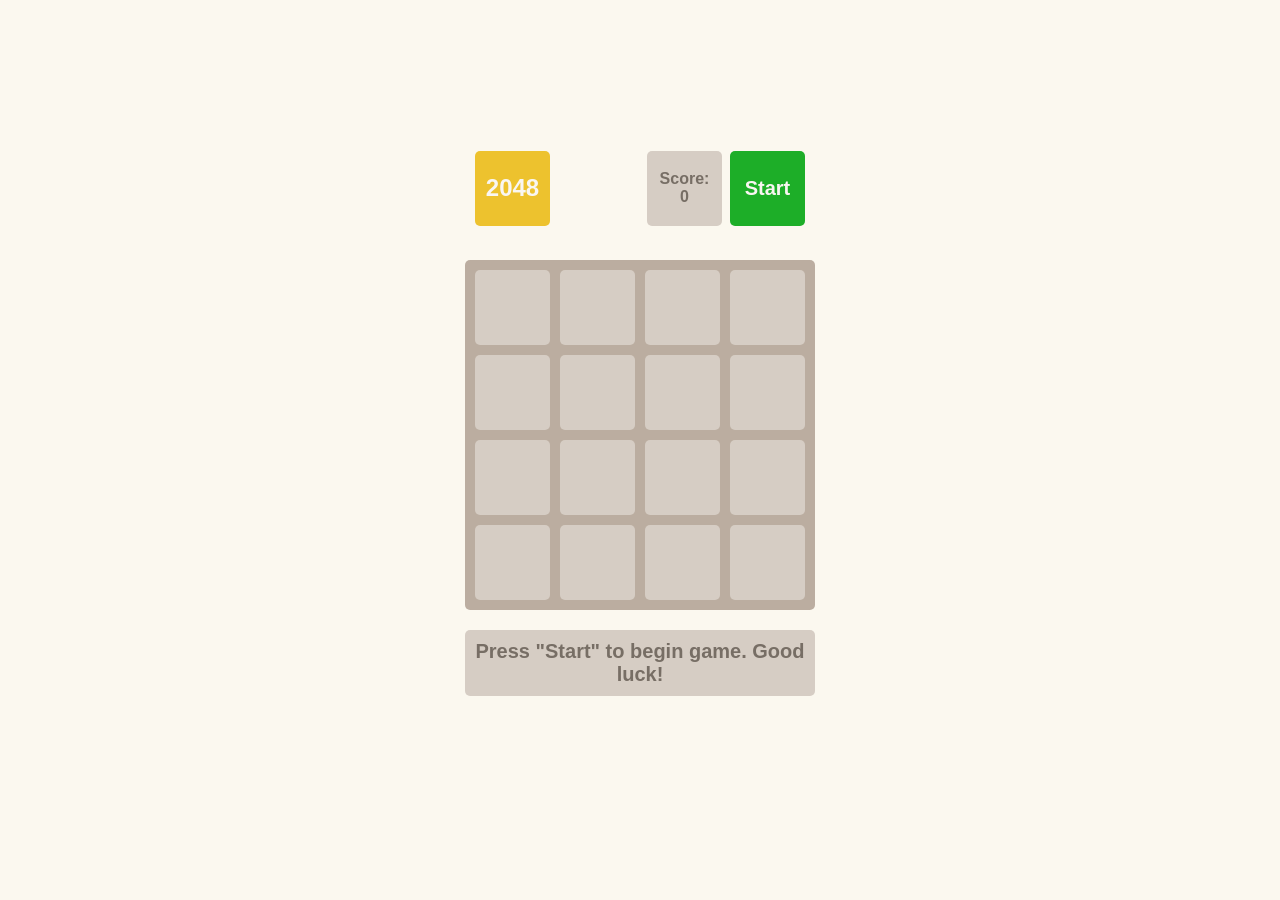
<file: index.html>
<!doctype html><html lang="en"><head><meta charset="utf-8"><meta name="viewport" content="width=device-width, initial-scale=1.0"><title>2048</title><link rel="stylesheet" href="index.083c7112.css"></head><body> <div class="container"> <div class="game-header"> <h1>2048</h1> <div class="controls"> <p class="info"> Score: <span class="game-score">0</span> </p> <button class="button start">Start</button> </div> </div> <table class="game-field"> <tbody> <tr class="field-row"> <td class="field-cell"></td> <td class="field-cell"></td> <td class="field-cell"></td> <td class="field-cell"></td> </tr> <tr class="field-row"> <td class="field-cell"></td> <td class="field-cell"></td> <td class="field-cell"></td> <td class="field-cell"></td> </tr> <tr class="field-row"> <td class="field-cell"></td> <td class="field-cell"></td> <td class="field-cell"></td> <td class="field-cell"></td> </tr> <tr class="field-row"> <td class="field-cell"></td> <td class="field-cell"></td> <td class="field-cell"></td> <td class="field-cell"></td> </tr> </tbody> </table> <div class="message-container"> <p class="hidden message message-lose">You lose! Restart the game?</p> <p class="hidden message message-win">Winner! Congrats! You did it!</p> <p class="message message-start"> Press "Start" to begin game. Good luck! </p> </div> </div> <script type="module" src="index.9c89dc4f.js"></script><script src="index.6da7f937.js" nomodule defer></script> </body></html>
</file>
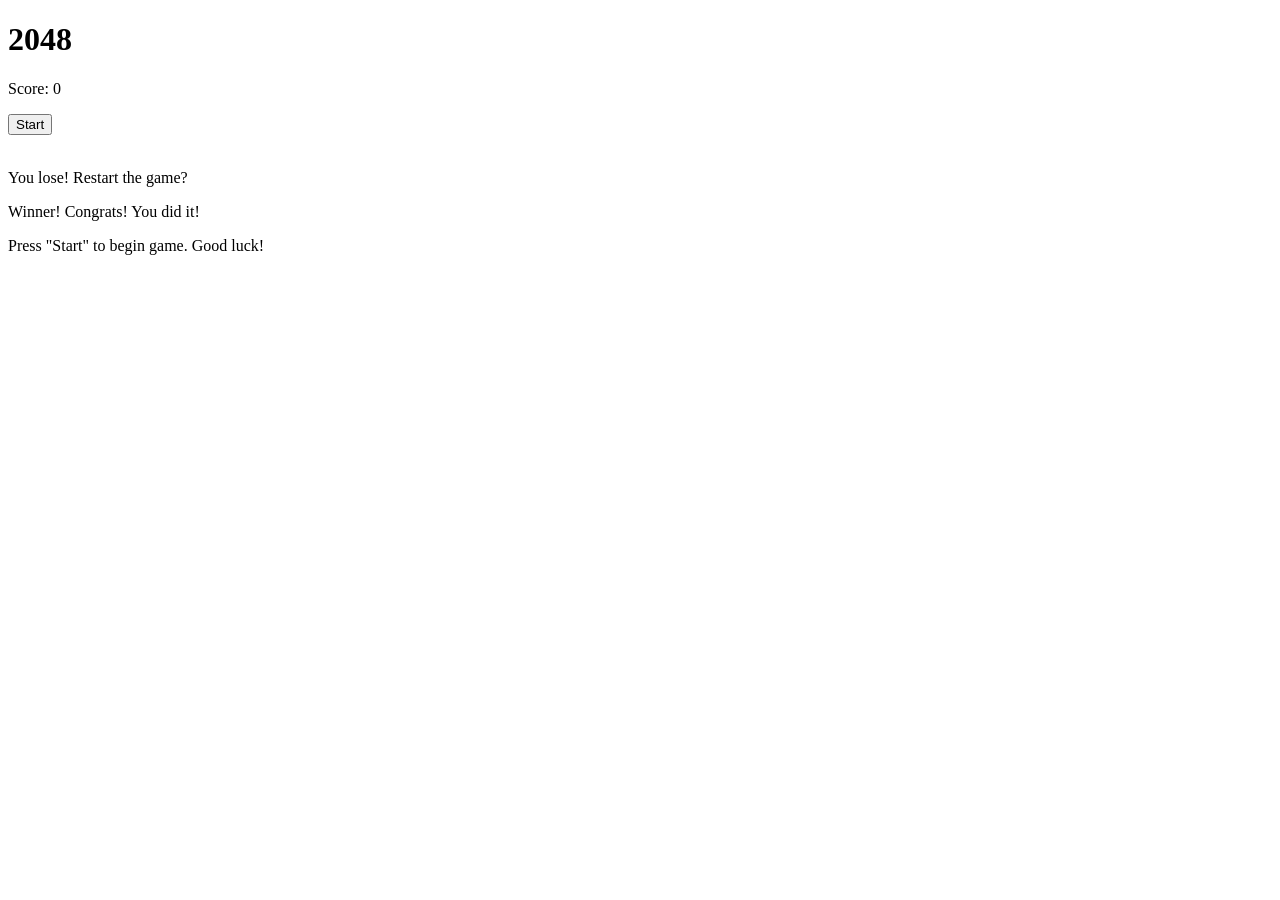
<file: src/index.html>
<!doctype html>
<html lang="en">
  <head>
    <meta charset="UTF-8" />
    <meta
      name="viewport"
      content="width=device-width, initial-scale=1.0"
    />
    <title>2048</title>
    <link
      rel="stylesheet"
      href="./styles/main.scss"
    />
  </head>

  <body>
    <div class="container">
      <div class="game-header">
        <h1>2048</h1>

        <div class="controls">
          <p class="info">
            Score:
            <span class="game-score">0</span>
          </p>

          <button class="button start">Start</button>
        </div>
      </div>

      <table class="game-field">
        <tbody>
          <tr class="field-row">
            <td class="field-cell"></td>
            <td class="field-cell"></td>
            <td class="field-cell"></td>
            <td class="field-cell"></td>
          </tr>

          <tr class="field-row">
            <td class="field-cell"></td>
            <td class="field-cell"></td>
            <td class="field-cell"></td>
            <td class="field-cell"></td>
          </tr>

          <tr class="field-row">
            <td class="field-cell"></td>
            <td class="field-cell"></td>
            <td class="field-cell"></td>
            <td class="field-cell"></td>
          </tr>

          <tr class="field-row">
            <td class="field-cell"></td>
            <td class="field-cell"></td>
            <td class="field-cell"></td>
            <td class="field-cell"></td>
          </tr>
        </tbody>
      </table>

      <div class="message-container">
        <p class="message message-lose hidden">You lose! Restart the game?</p>

        <p class="message message-win hidden">Winner! Congrats! You did it!</p>

        <p class="message message-start">
          Press "Start" to begin game. Good luck!
        </p>
      </div>
    </div>

    <script
      type="module"
      src="scripts/main.js"
    ></script>
  </body>
</html>
</file>
<file: index.083c7112.css>
body{background:#fbf8ef;-ms-flex-pack:center;justify-content:center;-ms-flex-align:center;align-items:center;min-height:100vh;margin:0;font-family:sans-serif;font-size:24px;font-weight:900;display:-ms-flexbox;display:flex}.field-cell{color:#776e65;box-sizing:border-box;text-align:center;vertical-align:center;-webkit-user-select:none;-ms-user-select:none;user-select:none;background:#d6cdc4;border-radius:5px;width:75px;height:75px}.field-cell--2{background:#eee4da}.field-cell--4{background:#ede0c8}.field-cell--8{color:#f9f6f2;background:#f2b179}.field-cell--16{color:#f9f6f2;background:#f59563}.field-cell--32{color:#f9f6f2;background:#f67c5f}.field-cell--64{color:#f9f6f2;background:#f65e3b}.field-cell--128{color:#f9f6f2;background:#edcf72}.field-cell--256{color:#f9f6f2;background:#edcc61}.field-cell--512{color:#f9f6f2;background:#edc850}.field-cell--1024{color:#f9f6f2;background:#edc53f}.field-cell--2048{color:#f9f6f2;background:#edc22e}.game-field{border-spacing:10px;background:#bbada0;border-radius:5px}.game-header{box-sizing:border-box;-ms-flex-pack:justify;justify-content:space-between;width:100%;margin-bottom:24px;padding:10px;display:-ms-flexbox;display:flex}h1{color:#f9f6f2;box-sizing:border-box;background:#edc22e;border-radius:5px;-ms-flex-pack:center;justify-content:center;-ms-flex-align:center;align-items:center;width:75px;height:75px;margin:0;font-size:24px;display:-ms-flexbox;display:flex}.info{color:#776e65;box-sizing:border-box;background:#d6cdc4;border-radius:5px;-ms-flex-direction:column;flex-direction:column;-ms-flex-pack:center;justify-content:center;-ms-flex-align:center;align-items:center;width:75px;height:75px;margin:0 8px 0 0;font-size:16px;display:-ms-flexbox;display:flex}.controls{display:-ms-flexbox;display:flex}.button.start{cursor:pointer;color:#f9f6f2;background:#1dae28;border:none;border-radius:5px;width:75px;height:75px;font-family:sans-serif;font-size:20px;font-weight:700;transition:background .25s}.button.start:hover{background:#179921}.restart{background:#f1b2b2}.restart:hover{background:#f87474}.message{box-sizing:border-box;color:#776e65;text-align:center;background:#d6cdc4;border-radius:5px;width:100%;padding:10px;font-size:20px}.hidden{display:none}.container{-ms-flex-direction:column;flex-direction:column;-ms-flex-align:center;align-items:center;width:350px;display:-ms-flexbox;display:flex}.message-win{color:#f9f6f2;background:#edc22e}.message-container{width:100%;height:150px}
/*# sourceMappingURL=index.083c7112.css.map */
</file>
